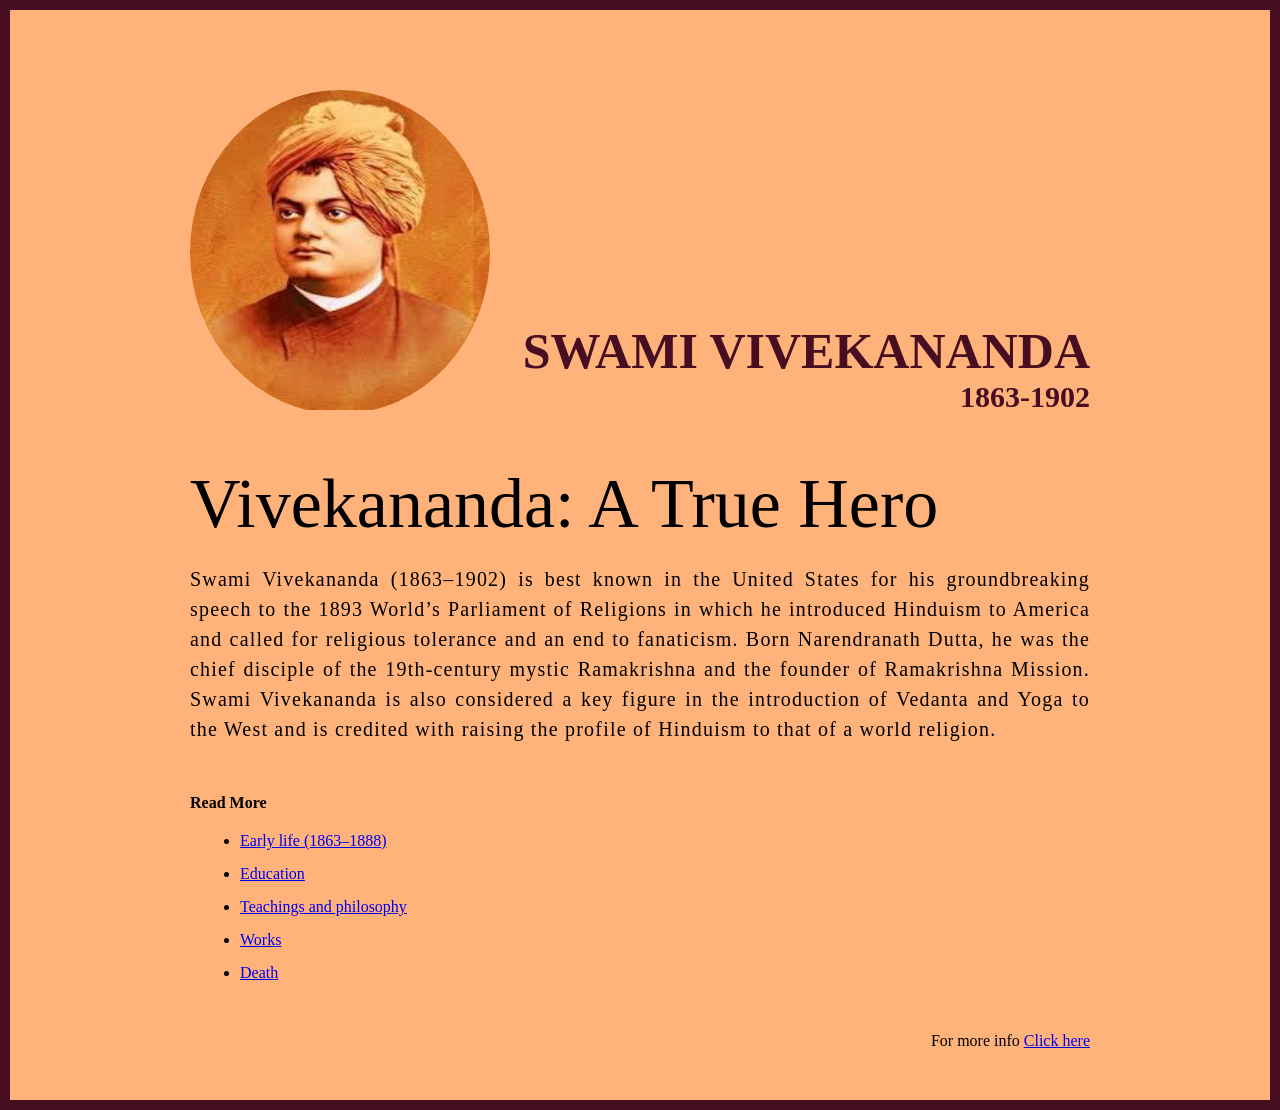
<file:  2.Tribute Page/index.html>
<!DOCTYPE html>
<html lang="en">

<head>
	<meta charset="UTF-8">
	<meta http-equiv="X-UA-Compatible" content="IE=edge">
	<meta name="viewport" content="width=device-width, initial-scale=1.0">
	<title>Tribute Page </title>
	<link rel="stylesheet" href="style.css">
</head>

<body>
	<div class="container">

		<div class="content">
			<section class="header">
				<div class="image">
					<img src="images/img.jpg" alt="Swami vivekananda image">
				</div>

				<div class="home">
					<h1 id="title">Swami Vivekananda</h1>
					<h5 id="years">1863-1902</h5>
				</div>
			</section>


			<section class="about">
				<h1 id="sub_title">Vivekananda: A True Hero</h1>

				<p>Swami Vivekananda (1863–1902) is best known in the United States for his groundbreaking speech to the
					1893 World’s Parliament of Religions in which he introduced Hinduism to America and called for
					religious
					tolerance and an end to fanaticism. Born Narendranath Dutta, he was the chief disciple of the
					19th-century mystic Ramakrishna and the founder of Ramakrishna Mission. Swami Vivekananda is also
					considered a key figure in the introduction of Vedanta and Yoga to the West and is credited with
					raising
					the profile of Hinduism to that of a world religion.</p>
			</section>

			<section class="end">

				<h4 id="last_title">Read More</h4>

				<ul>
					<li><a href="https://en.wikipedia.org/wiki/Swami_Vivekananda#Early_life_(1863%E2%80%931888)">Early
							life
							(1863–1888)</a></li>
					<li><a href="https://en.wikipedia.org/wiki/Swami_Vivekananda#Education">Education</a></li>
					<li><a href="https://en.wikipedia.org/wiki/Swami_Vivekananda#Teachings_and_philosophy">Teachings and
							philosophy</a></li>
					<li><a href="https://en.wikipedia.org/wiki/Swami_Vivekananda#Works">Works</a></li>
					<li><a href="https://en.wikipedia.org/wiki/Swami_Vivekananda#Death">Death</a></li>
				</ul>
			</section>

			<section class="footer">
				<p>For more info <a href="https://en.wikipedia.org/wiki/Swami_Vivekananda">Click here</a></p>
			</section>
		</div>
	</div>
</body>

</html>
</file>
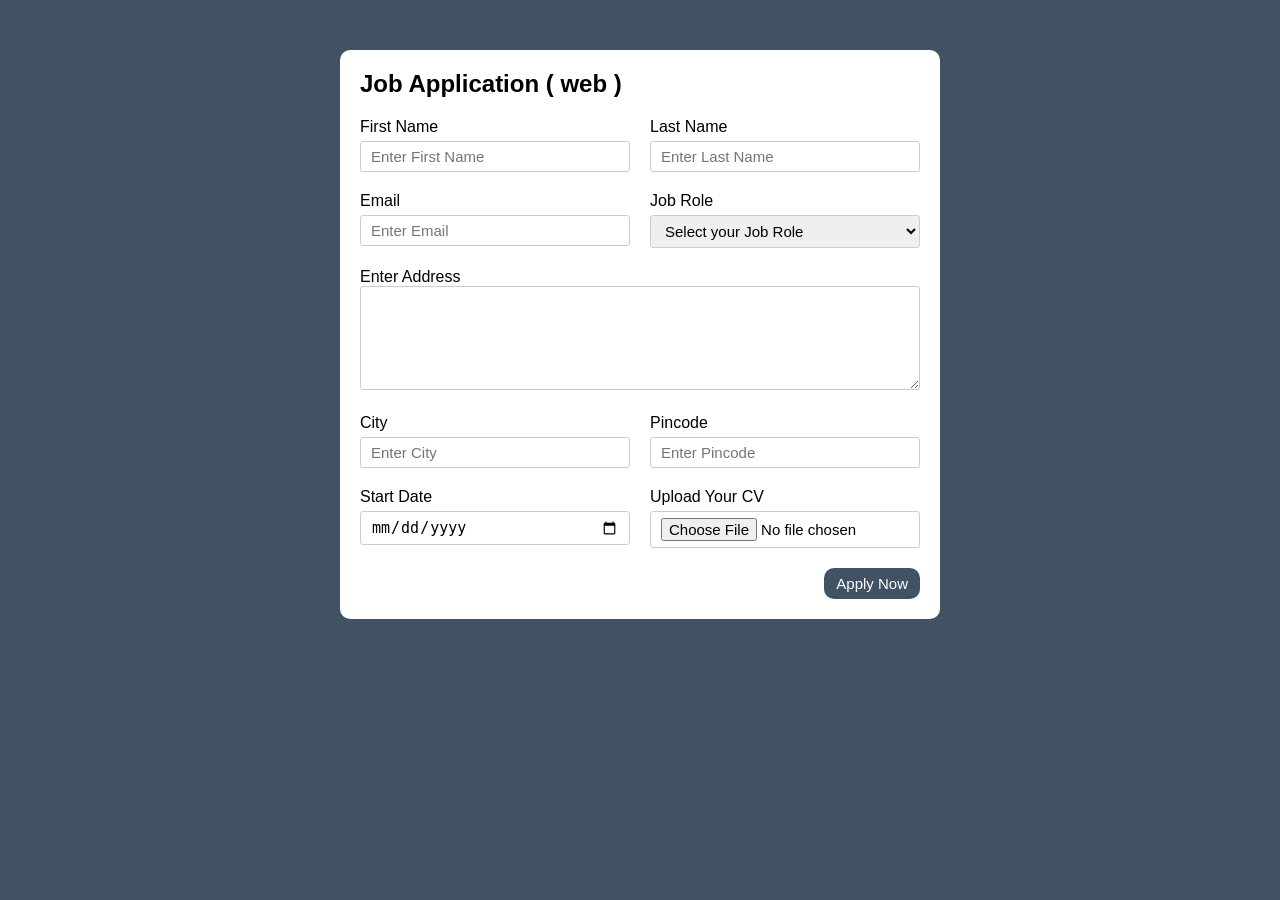
<file: 1.Job application form/index.html>
<!DOCTYPE html>
<html lang="en">

<head>
	<meta charset="UTF-8">
	<meta http-equiv="X-UA-Compatible" content="IE=edge">
	<meta name="viewport" content="width=device-width, initial-scale=1.0">
	<title>Job Application Webpage</title>
	<link rel="stylesheet" href="style.css">
</head>

<body>
	<div class="container">

		<section class="header">
			<h1>Job Application <span>( web )</span></h1>

			<form action="">
				<section class="content">

					<div class="first">
						<label for="one">First Name</label>
						<input type="text" placeholder="Enter First Name" id="one">
					</div>
					<div class="first">
						<label for="two">Last Name</label>

						<input type="text" placeholder="Enter Last Name" id="two">
					</div>
					<div class="first">
						<label for="three">Email</label>

						<input type="email" placeholder="Enter Email" id="three">
					</div>
					<div class="first">
						<label for="four">Job Role</label>
						<select name="Job role" id="four">
							<option value=" ">Select your Job Role</option>
							<option value="Backend Developer">Backend Developer</option>
							<option value="Frontend Developer">Frontend Developer</option>
							<option value="Full stack Developer">Full stack Developer</option>
						</select>
					</div>

					<div class="Address">
						<label for="five">Enter Address </label>
						<textarea id="five" name="address" cols="50" rows="5">
			 </textarea>
					</div>
					<div class="first">
						<label for="Six">City</label>

						<input type="text" placeholder="Enter City" id="Six">
					</div>
					<div class="first">
						<label for="seven">Pincode</label>

						<input type="number" placeholder="Enter Pincode" id="seven">
					</div>
					<div class="first">
						<label for="eight">Start Date</label>

						<input type="date" placeholder="Enter Date" id="eight">
					</div>
					<div class="first">
						<label for="upload"> Upload Your CV </label>
						<input type="file" id="upload" name="upload" />
					</div>
				</section>
				<div class="btn-container">
					<button type="submit">Apply Now</button>
				</div>
		</section>

	</div>

	</form>
</body>

</html>
</file>
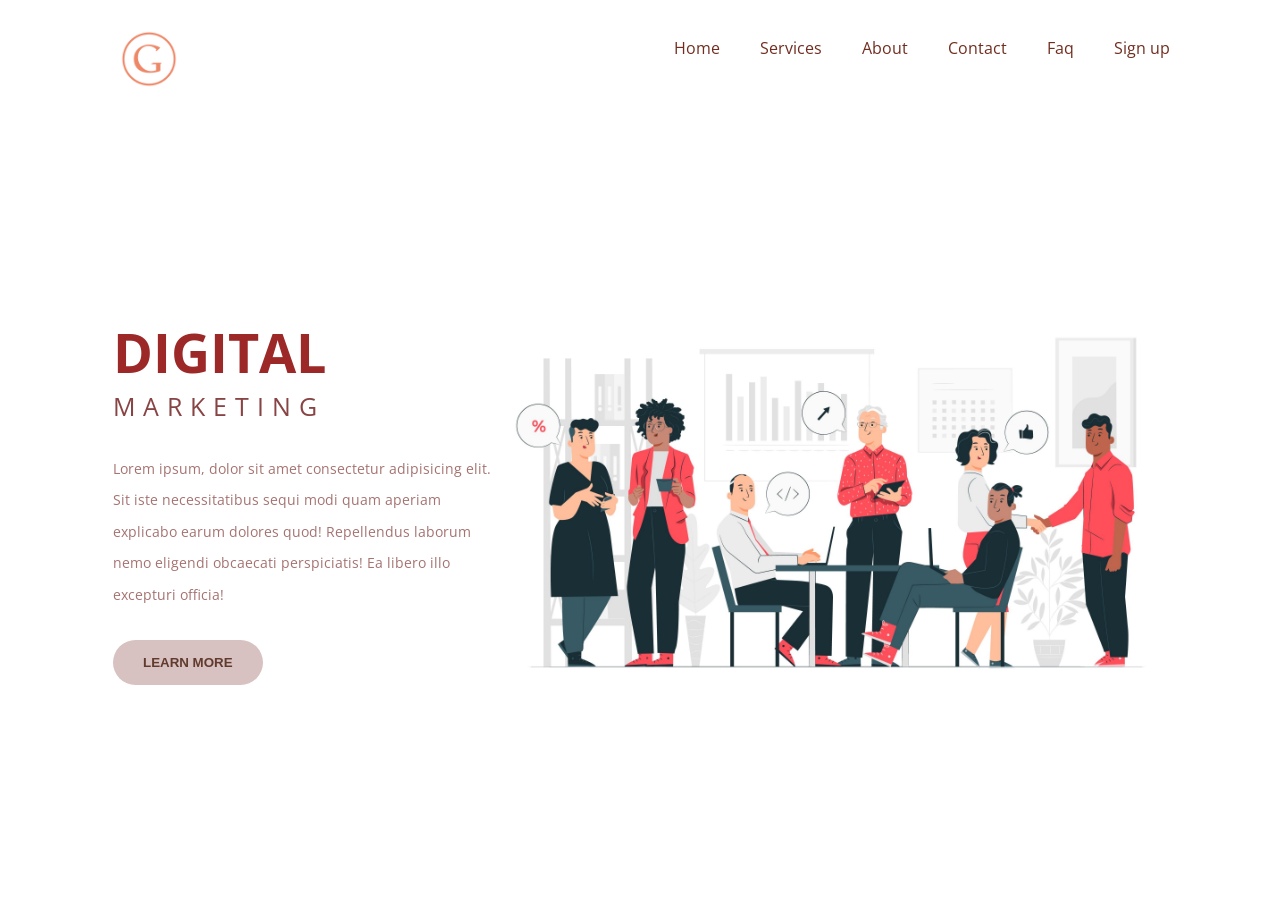
<file: 4.landing page/index.html>
<!DOCTYPE html>
<html lang="en">
<head>
	<meta charset="UTF-8">
	<meta http-equiv="X-UA-Compatible" content="IE=edge">
	<meta name="viewport" content="width=device-width, initial-scale=1.0">
	<title>Flex-box tutorial</title>
	<link href="https://fonts.googleapis.com/css2?family=Fuzzy+Bubbles&family=Open+Sans:wght@400;700&family=Stylish&display=swap" rel="stylesheet">
	<link rel="stylesheet" href="style.css">
</head>
<body>
	<header>
		<div class="logo">
		<img src="./images/logo.png" alt="logo">
		</div>
		<nav>
			<ul>
				<li><a href="#">Home</a></li>
				<li><a href="#">Services</a></li>
				<li><a href="#"> About</a></li>
				<li><a href="#">Contact</a></li>
				<li><a href="#">Faq</a></li>
				<li><a href="#" id="signup- btn">Sign up</a></li>
			</ul>
		</nav> 
	</header>
	<main>
		<div class="content-left">
			<h1>Digital</h1>
			<h2>Marketing</h2>
			<p>Lorem ipsum, dolor sit amet consectetur adipisicing elit. Sit iste necessitatibus sequi modi quam aperiam explicabo earum dolores quod! Repellendus laborum nemo eligendi obcaecati perspiciatis! Ea libero illo excepturi officia!</p>
			<button class="cta">Learn More</button>
		</div>
		<div class="content-right">
			<img src="./images/img1.png" alt="comapany-image" class="bg-image ">
		</div>
	</main>

</body>
</html>
</file>
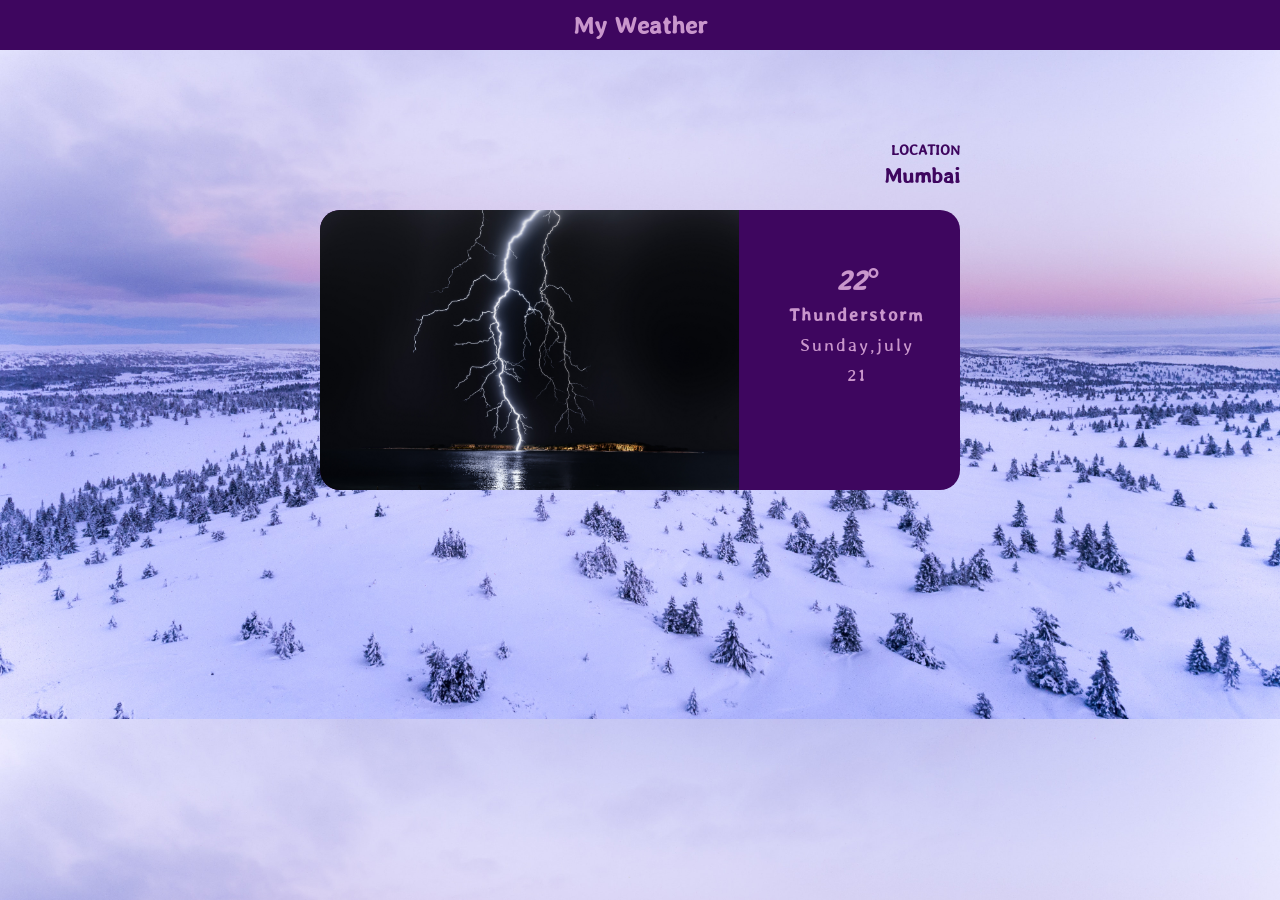
<file: 6.Weather api template/index.html>
<!DOCTYPE html>
<html lang="en">

<head>
	<meta charset="UTF-8">
	<meta http-equiv="X-UA-Compatible" content="IE=edge">
	<meta name="viewport" content="width=device-width, initial-scale=1.0">
	<title>Weather api template</title>
	<link
		href="https://fonts.googleapis.com/css2?family=Fuzzy+Bubbles&family=Nunito:ital,wght@0,400;1,200&family=Open+Sans:wght@400;700&family=Stylish&display=swap"
		rel="stylesheet">
	<link rel="stylesheet" href="style.css">
</head>

<body>
	 <header>
		 <h1>My Weather</h1>
	 </header>

	 <div class="box">

 		<div class="location">
			<h4>LOCATION</h4>
			<h2>Mumbai</h2>
		</div>

		<div class="main">

			<div class="card">
				<img src="images/bg.jpg" alt="cloud-image" class="logo">
			</div>
			<div class="container">
				<h1>22° </h1>
				<p><b>Thunderstorm</b></p>
				<p class="day">Sunday,july 21</p>
			</div>
			
		</div>

    </div>
</body>
</html>
</file>
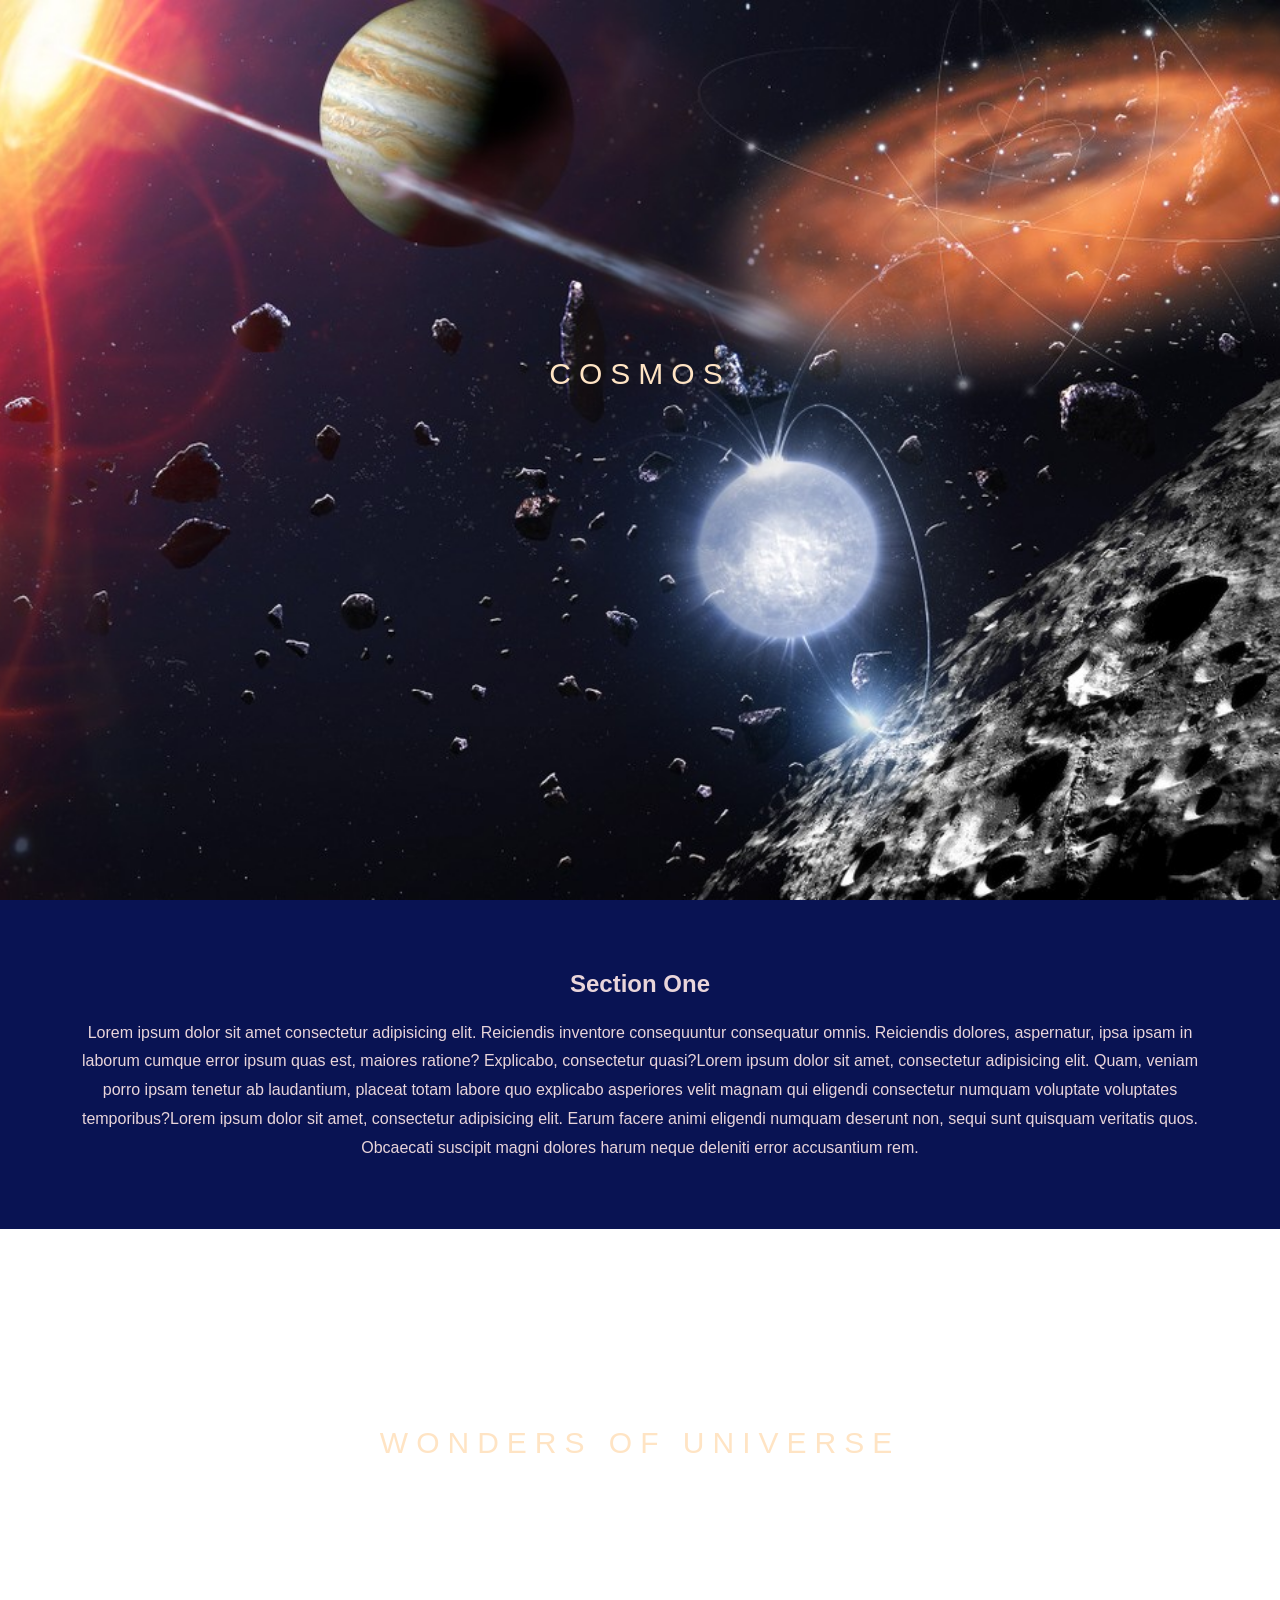
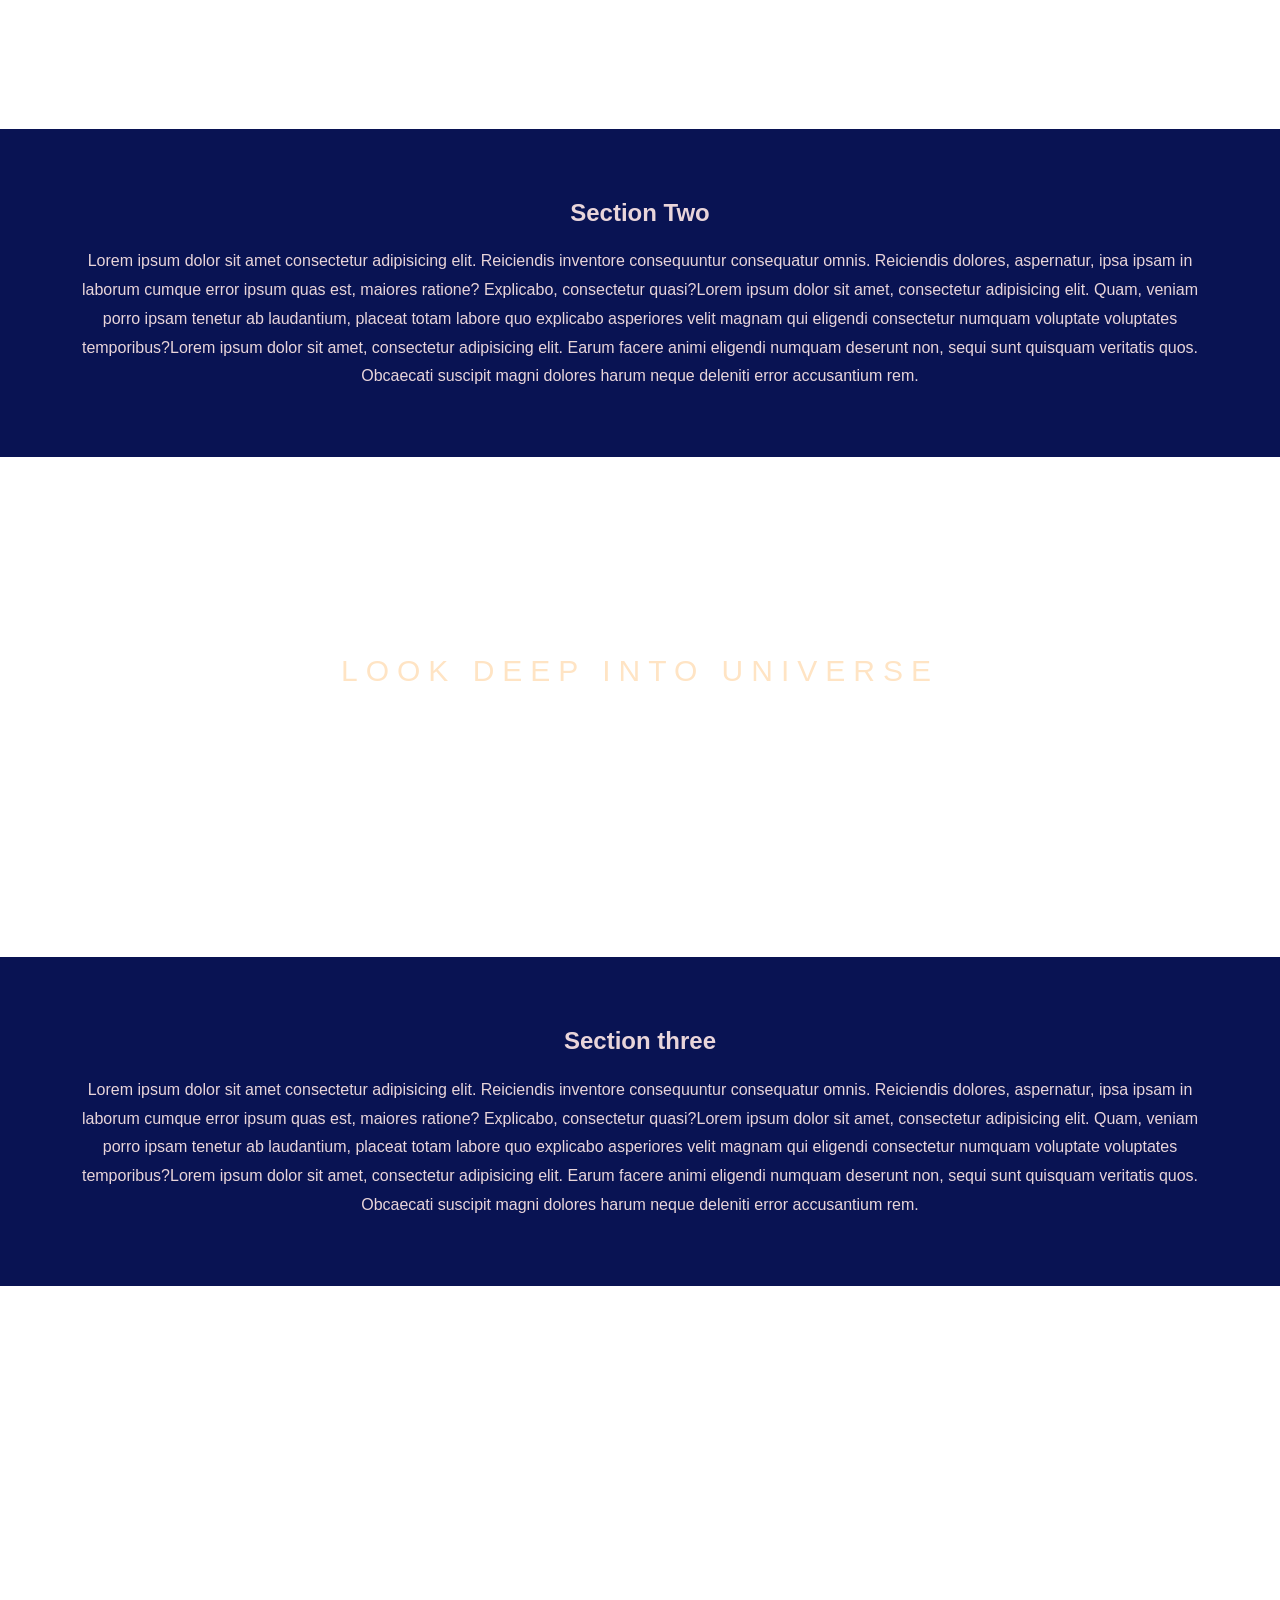
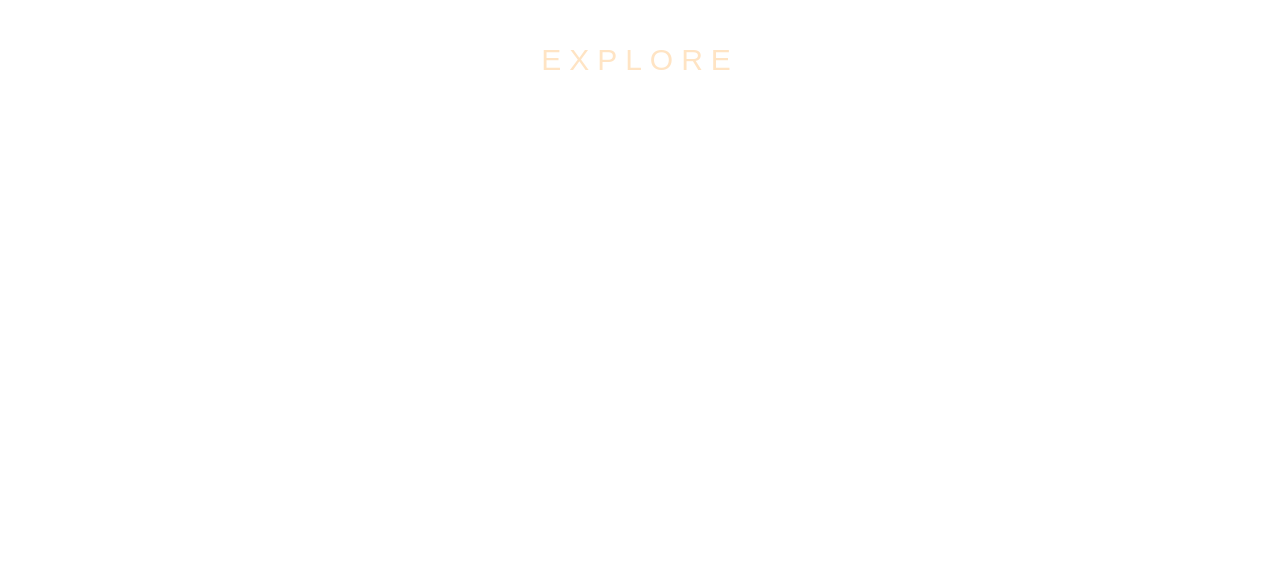
<file: 8.Parallex/index.html>
<!DOCTYPE html>
<html lang="en">
<head>
	<meta charset="UTF-8">
	<meta http-equiv="X-UA-Compatible" content="IE=edge">
	<meta name="viewport" content="width=device-width, initial-scale=1.0">
	<title>Parallex Website</title>
	<link rel="stylesheet" href="style.css">
</head>
<body>
	<section class="img1">
		<div class="text">
			<span class="textbg">
				cosmos
			</span>
		</div>
	</section>
	<section class="one light">
		 <h2>Section One</h2>
		 <p>Lorem ipsum dolor sit amet consectetur adipisicing elit. Reiciendis inventore consequuntur consequatur omnis. Reiciendis dolores, aspernatur, ipsa ipsam in laborum cumque error ipsum quas est, maiores ratione? Explicabo, consectetur quasi?Lorem ipsum dolor sit amet, consectetur adipisicing elit. Quam, veniam porro ipsam tenetur ab laudantium, placeat totam labore quo explicabo asperiores velit magnam qui eligendi consectetur numquam voluptate voluptates temporibus?Lorem ipsum dolor sit amet, consectetur adipisicing elit. Earum facere animi eligendi numquam deserunt non, sequi sunt quisquam veritatis quos. Obcaecati suscipit magni dolores harum neque deleniti error accusantium rem.</p>
	</section>

	<section class="img2">
		<div class="text">
			<span class="textbg">
				Wonders of Universe 
			</span>
		</div>
	</section>
	<section class="one dark">
		 <h2>Section Two</h2>
		 <p>Lorem ipsum dolor sit amet consectetur adipisicing elit. Reiciendis inventore consequuntur consequatur omnis. Reiciendis dolores, aspernatur, ipsa ipsam in laborum cumque error ipsum quas est, maiores ratione? Explicabo, consectetur quasi?Lorem ipsum dolor sit amet, consectetur adipisicing elit. Quam, veniam porro ipsam tenetur ab laudantium, placeat totam labore quo explicabo asperiores velit magnam qui eligendi consectetur numquam voluptate voluptates temporibus?Lorem ipsum dolor sit amet, consectetur adipisicing elit. Earum facere animi eligendi numquam deserunt non, sequi sunt quisquam veritatis quos. Obcaecati suscipit magni dolores harum neque deleniti error accusantium rem.</p>
	</section>

	<section class="img3">
		<div class="text">
			<span class="textbg">
				Look Deep into Universe
			</span>
		</div>
	</section>
	<section class="one dark">
		 <h2>Section three</h2>
		 <p>Lorem ipsum dolor sit amet consectetur adipisicing elit. Reiciendis inventore consequuntur consequatur omnis. Reiciendis dolores, aspernatur, ipsa ipsam in laborum cumque error ipsum quas est, maiores ratione? Explicabo, consectetur quasi?Lorem ipsum dolor sit amet, consectetur adipisicing elit. Quam, veniam porro ipsam tenetur ab laudantium, placeat totam labore quo explicabo asperiores velit magnam qui eligendi consectetur numquam voluptate voluptates temporibus?Lorem ipsum dolor sit amet, consectetur adipisicing elit. Earum facere animi eligendi numquam deserunt non, sequi sunt quisquam veritatis quos. Obcaecati suscipit magni dolores harum neque deleniti error accusantium rem.</p>
	</section>

	<section class="img4">
		<div class="text">
			<span class="textbg">
				Explore
			</span>
		</div>
	</section>
</body>
</html>
</file>
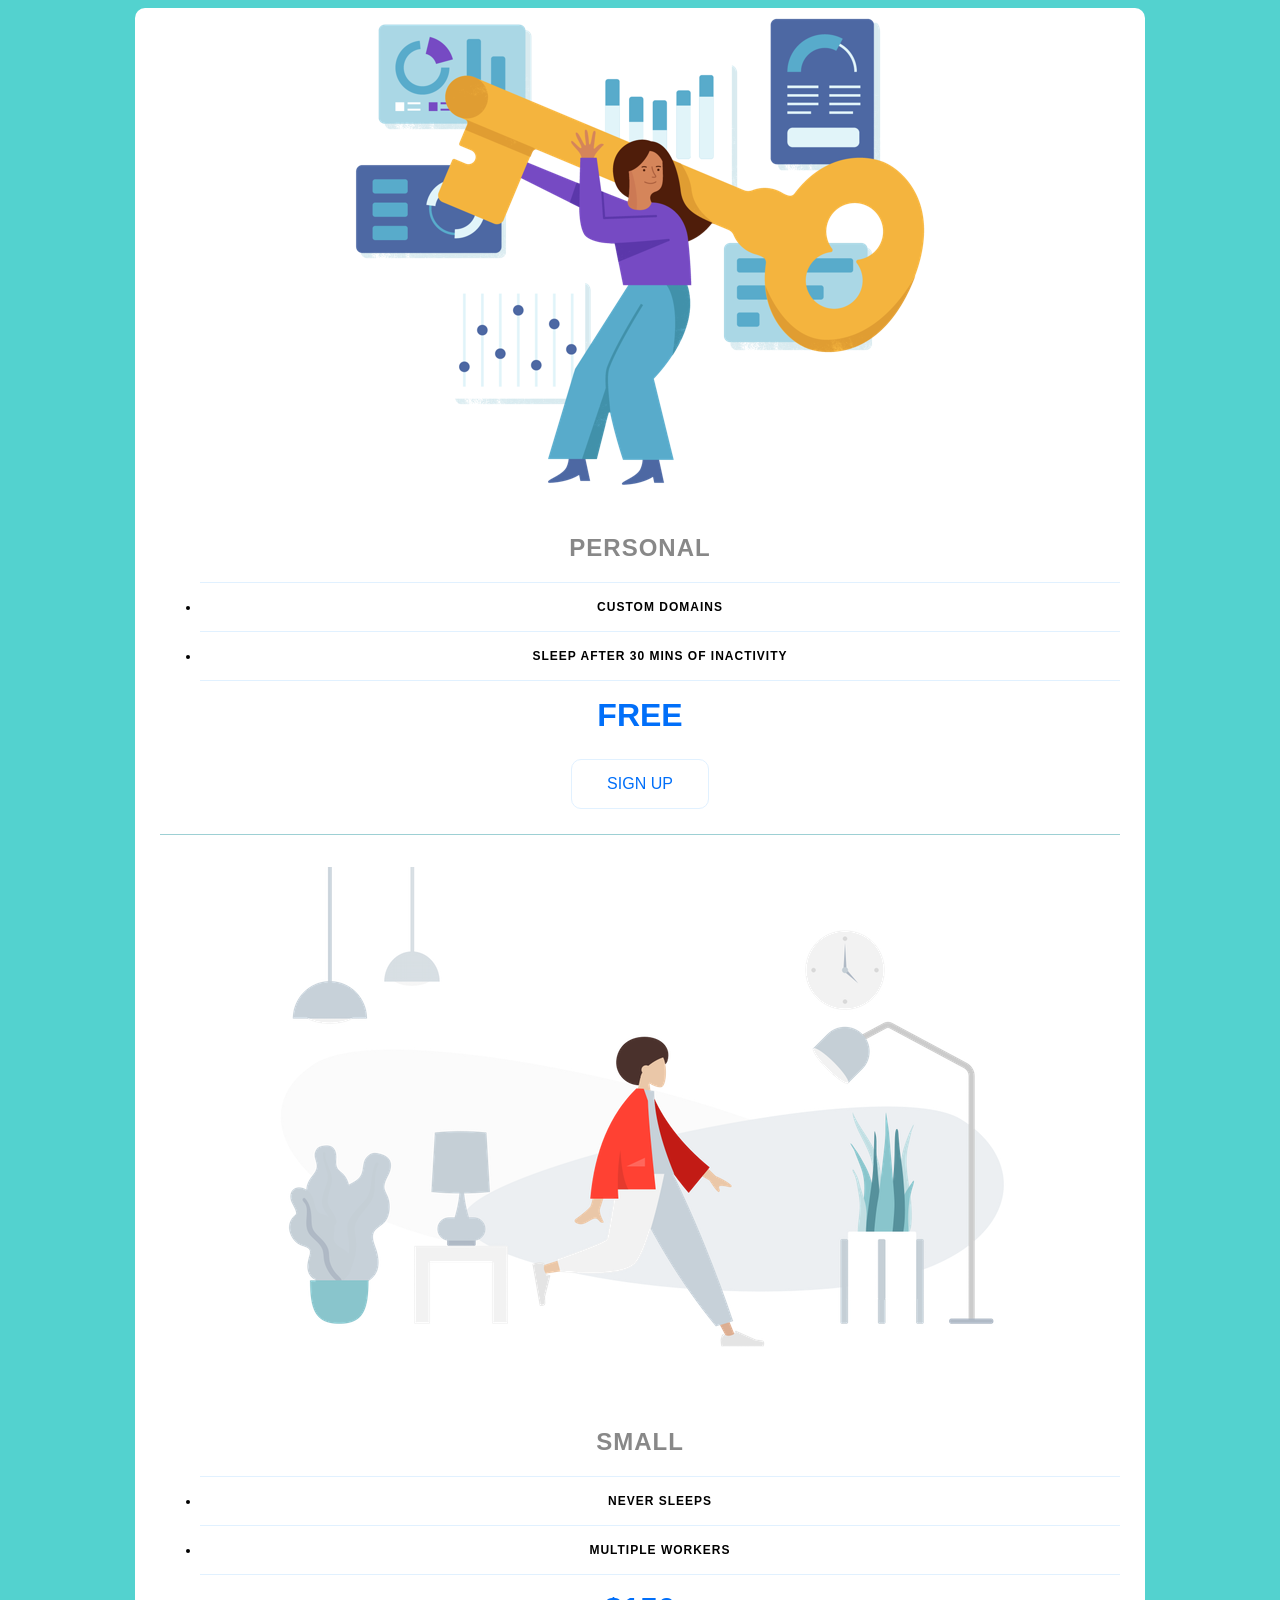
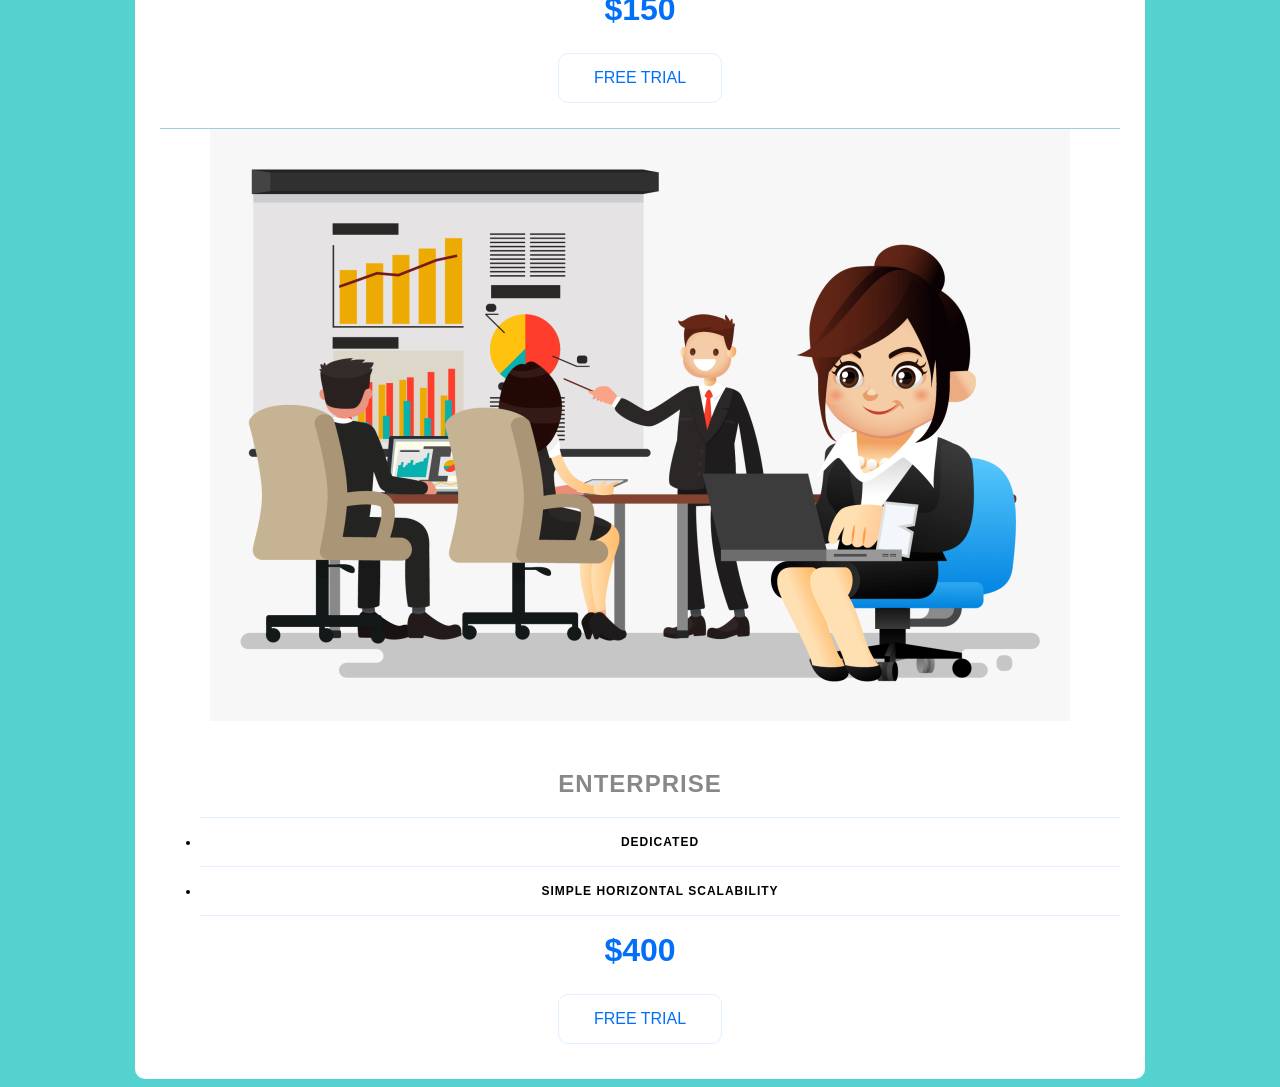
<file: 9.pricing panel/index.html>
<!DOCTYPE html>
<html lang="en">
<head>
	<meta charset="UTF-8">
	<meta http-equiv="X-UA-Compatible" content="IE=edge">
	<meta name="viewport" content="width=device-width, initial-scale=1.0">
	<title>Pricing panel</title>
	<link rel="stylesheet" href="style.css">
</head>
<body>
	<div class="panel pricing-table">
		<div class="pricing-plan">
			<img src="images/1.png" alt="img" class="pricing-image">
			<h2 class="pricing-header">Personal</h2>
			<ul class="pricing-features">
				<li class="pricing-features-items">Custom domains</li>
				<li class="pricing-features-items">Sleep after 30 mins of inactivity</li>
			</ul>
			<span class="pricing-price">Free</span>
			<a href="#/" class="pricing-button ">Sign up</a>
		</div>
		<div class="pricing-plan">
			<img src="images/2.png" alt="img2" class="pricing-image">
			<h2 class="pricing-header">Small</h2>
			<ul class="pricing-features">
				<li class="pricing-features-items">Never Sleeps</li>
				<li class="pricing-features-items">Multiple workers</li>
			</ul>
			<span class="pricing-price">$150</span>
			<a href="#/" class="pricing-button">free trial</a>
		</div>
		<div class="pricing-plan">
			<img src="images/3.png" alt="img3" class="pricing-image">
			<h2 class="pricing-header">Enterprise</h2>
			<ul class="pricing-features">
				<li class="pricing-features-items">Dedicated</li>
				<li class="pricing-features-items">Simple horizontal scalability</li>
			</ul>
			<span class="pricing-price">$400</span>
			<a href="#/" class="pricing-button ">free trial</a>
		</div>
	</div>

</body>
</html>
</file>
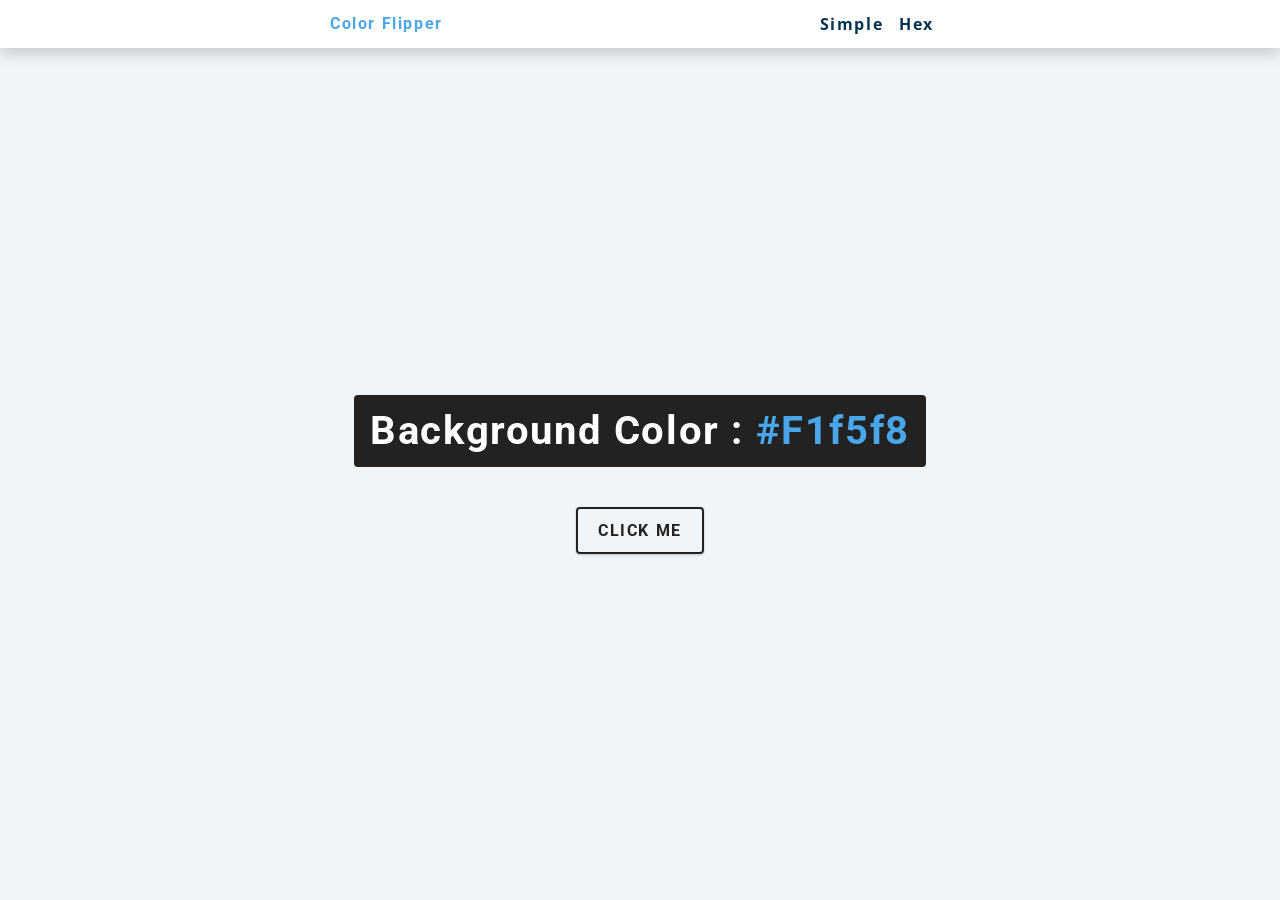
<file: color flipper/index.html>
<!DOCTYPE html>
<html lang="en">
  <head>
    <meta charset="UTF-8" />
    <meta name="viewport" content="width=device-width, initial-scale=1.0" />
    <title>Color Flipper || Simple</title>

    <!-- styles -->
    <link rel="stylesheet" href="styles.css" />
  </head>
  <body>
    <nav>
      <div class="nav-center">
        <h4>color flipper</h4>
        <ul class="nav-links">
          <li><a href="index.html">simple</a></li>
          <li><a href="hex.html">hex</a></li>
        </ul>
      </div>
    </nav>
    <main>
      <div class="container">
        <h2>background color : <span class="color">#f1f5f8</span></h2>
        <button class="btn btn-hero" id="btn">click me</button>
      </div>
    </main>
    <!-- javascript -->
    <script src="app.js"></script>
  </body>
</html>
</file>
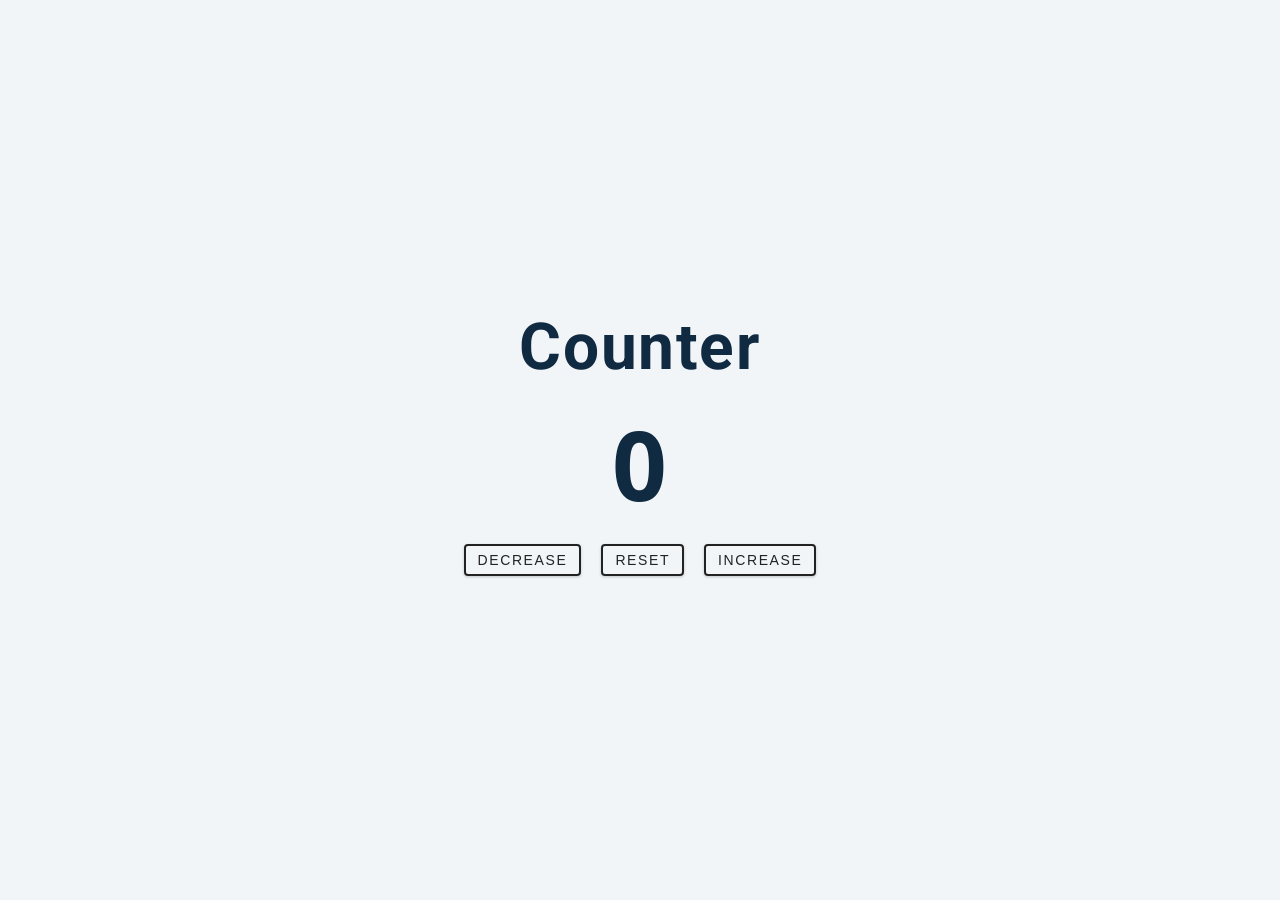
<file: counter/index.html>
<!DOCTYPE html>
<html lang="en">
  <head>
    <meta charset="UTF-8" />
    <meta name="viewport" content="width=device-width, initial-scale=1.0" />
    <title>Counter</title>

    <!-- styles -->
    <link rel="stylesheet" href="styles.css" />
  </head>
  <body>
    <main>
      <div class="container">
        <h1>counter</h1>
        <span id="value">0</span>
        <div class="button-container">
          <button class="btn decrease">decrease</button>
          <button class="btn reset">reset</button>
          <button class="btn increase">increase</button>
        </div>
      </div>
    </main>
    <!-- javascript -->
    <script src="app.js"></script>
  </body>
</html>
</file>
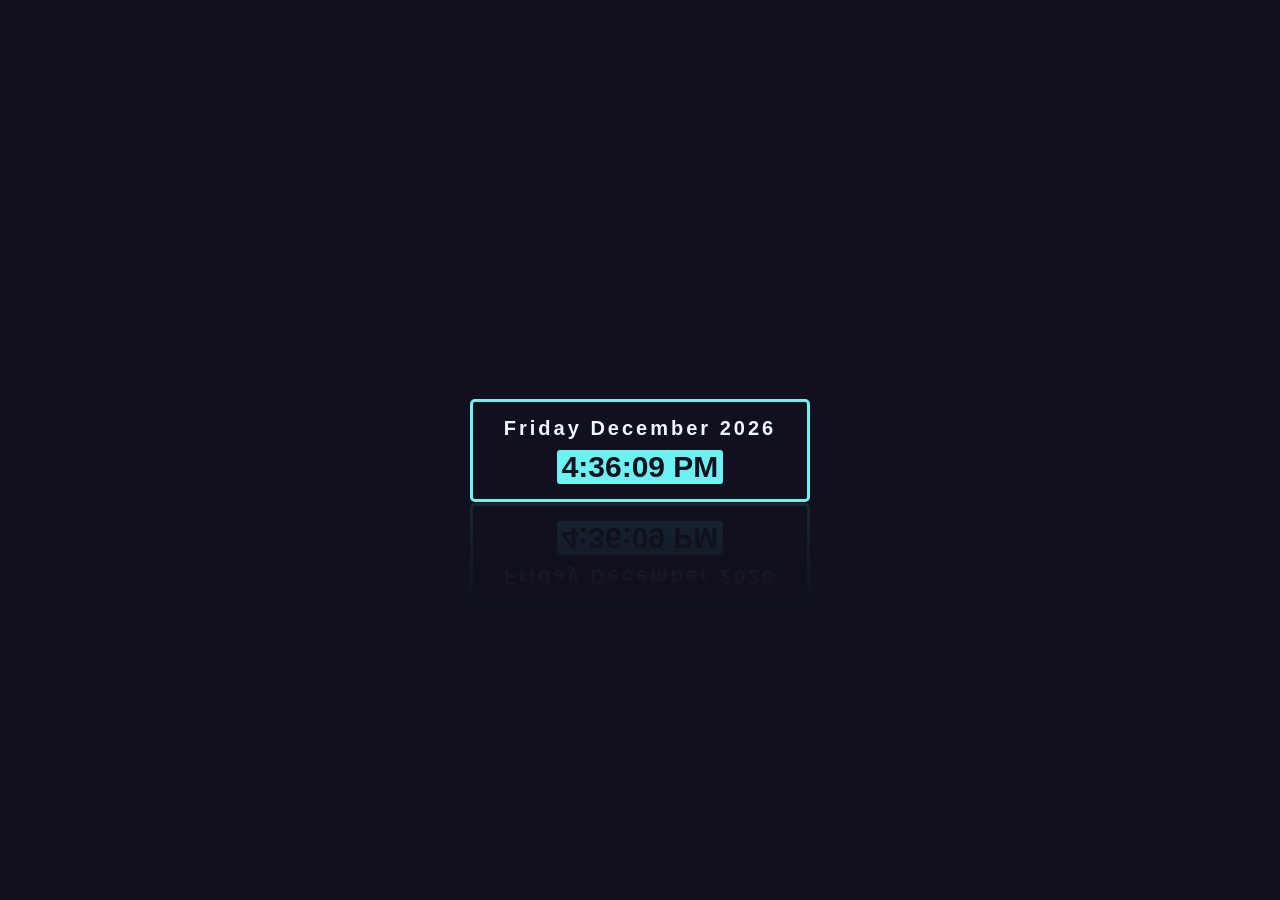
<file: Digital-Clock/index.html>
<!DOCTYPE html>
<html lang="en">
  <head>
    <meta charset="UTF-8" />
    <meta http-equiv="X-UA-Compatible" content="IE=edge" />
    <meta name="viewport" content="width=device-width, initial-scale=1.0" />
    <title>Digital Clock</title>
    <link rel="stylesheet" href="style.css" />
  </head>
  <body>
    <div class="dateTime">
      <div class="date">
        <span id="dayname">Day</span>
        <span id="month">Month</span>
        <span id="year">Year</span>
      </div>
      <div class="time">
        <span id="time0">00</span>
      </div>
    </div>

    <!-- javascript -->

<script src="script.js"></script>
  </body>
</html>
</file>
<file:  2.Tribute Page/style.css>
*{
	margin: 0;
	padding: 0;
	box-sizing: border-box;
}
.container{
	background-color:#FFB37B;
	min-height: 100vh;
	border: 10px solid #470D21;
}
 .content{
	max-width: 900px;
	margin: 0 auto;
}

.header {
	margin-top: 80px;
	display: flex;
	justify-content: space-between;
	align-items: flex-end;
}

#title{
	font-size: 50px;
	font-weight: bold;
	color: #470D21;
	text-transform: uppercase;
 }
#years {
	text-align: end;
	color: #470D21;
	font-size: 30px;
}
.image{
	border-radius: 50%;
	overflow: hidden;
}
.image img{
	width: 300px;
	height: 320px;
}
.about{
	margin-top: 50px;
}
#sub_title{
	font-size: 70px;
	font-weight: 400;
	margin-bottom: 20px;
}
.about p{
	font-size: 20px;
	line-height: 30px;
	letter-spacing: 1.2px;
	text-align: justify;
}
.end{
  margin-top: 50px;
}
#last_title{
  margin-bottom: 20px;
}
.end ul{
	margin-left: 50px;
}
.end li{
	margin-bottom: 15px;
}
.footer{
	margin: 50px 0;
}
.footer p{
	text-align: end;
}
</file>
<file: 1.Job application form/style.css>
*{
	margin: 0;
	padding: 0;
	box-sizing: border-box;
}
body{
	font-family: open sans,sans-serif;
	background-color:#405263;
}
.container{
	max-width: 900px;
	/* up-down || left-right */
	margin: 0 auto;
}
.header{
	max-width: 600px;
	padding: 20px;
	background-color: white;
    margin: 0 auto;
	margin-top: 50px;
	/* x || y || z */
	box-shadow: 4px 3px 5px #0000;
	border-radius: 10px;
}
.content{
	margin-top: 20px;
	display: grid;
	grid-template-columns: repeat(auto-fit,minmax(200px,1fr));
	gap: 20px;
}
.first{
	display: flex;
	flex-direction: column;
}
label{
	font-size: 15 px;
	margin-bottom: 5px;
}
input , select , textarea{
	padding:6px 10px;
	border: 1px solid #ccc;
	border-radius: 3px;
	font-size: 15px;
}
input:focus{
	outline-color: #748DA6;
}
.btn-container{
	display: flex;
	justify-content: flex-end;
margin-top: 20px;
}
button{
	padding: 5px 10px;
	font-size: 15px;
	background-color: #405263;
	border: transparent solid 2px;
	color: white;
	border-radius: 10px;
	transition: 0.3s ease-in;
}
button:hover{
	 background-color: #ccc;
	 border: 2px solid black;
	 color: black;
	 transition: 0.3s ease-out;
	 cursor: pointer;
}
.Address{
	 grid-column: 1/span 2;
}
.Address textarea{
	width: 100%;
}
@media(max-width: 460px){
	.Address{
		grid-column: 1/span 1;
   }	
};
</file>
<file: 4.landing page/style.css>
* {
	margin: 0;
	padding: 0;
	box-sizing: border-box;
}

body {
	font-family: 'Open Sans', sans-serif;
}
header{
	height: 100px;
	display: flex;
	justify-content: space-around;
	align-items: center;
}
.logo{
	width: 30%;
	height: 200px;
  }
  
  .logo img {
	margin-top: 80px;
	margin-left: 30px;
	max-width: 15%;
	height: auto;
	display: block;
  }
  

ul{
	display: flex;
	justify-content: space-evenly;
	list-style-type: none;
}
ul li a{
	padding: 0 20px;
	text-decoration: none;
	color:rgb(113, 46, 32) ;
	display: inline-block;
}
li a::after{
	content: '';
	display: block;
	height: 4px;
	width: 0;
	background-color: rgb(163, 70, 53);
	transition: all 0.5s;
}
li a:hover::after{
	width: 100%;
}
main{
	display: flex;
	 height: calc(100vh - 100px);
	 /* vertical  */
	 align-items: center;  
	 /* horizontal */
	 justify-content: center;
}
.bg-image{
	max-width: 670px;
	height: auto;
}
.content-left{
	width: 30%;
}
main h1{
	font-size: 54px;
	color: rgb(156, 40, 40);
	text-transform: uppercase ;
}
main h2{
	font-size: 25px;
	color: rgb(136, 68, 68);
	font-weight: 400;
	text-transform: uppercase;
	letter-spacing: 8px;
}
main p{
	font-size: 14px;
	font-weight: 400;
	color: rgb(165, 115, 113);
	line-height: 31.5px;
	margin: 30px 0;
}
.cta{
	padding: 15px 30px;
	background: rgb(216, 193, 193);
	color: rgb(96, 59, 46);
	outline: none;
	border: none;
	font-weight: 700;
	text-transform: uppercase;
	border-radius: 50px;
}
</file>
<file: 6.Weather api template/style.css>
* {
	margin: 0;
	padding: 0;
	box-sizing: border-box;
}

body {
	font-family: 'Stylish', sans-serif;
	background: url(images/bgm.jpg);
	background-size: cover;
	display: flex;
	flex-direction: column;
	justify-content: center;
	align-items: center;
	text-align: center;

}

header {
	height: 50px;
	background-color: #3E065F;
	display: flex;
	justify-content: center;
	align-items: center;
	font-size: 14px;
	color: #C996CC;
	width: 100%;
}

.box {
	height: 80%;
	width: 50%;

}

.location {
	color: #3E065F;
	margin-top: 90px;
	text-align: right;
}

.main {
	background-color: #3E065F;
	border-radius: 20px;
	height: 280px;
	color: #C996CC;
	margin-top: 20px ;
	display: flex;
	flex-direction: row;
}

.card .logo {
	height: 100%;
	border-top-left-radius: 20px;
	border-bottom-left-radius: 20px;
}
.container{
	margin: 50px;
}

.container h1 {
	font-style: italic;
}

.container p {
	font-size: 20px;
	letter-spacing: 2px;
	line-height: 30px;
}
</file>
<file: 8.Parallex/style.css>
html , body{
	height: 100%;
	margin: 0;
	font-size: 16px;
	font-family: 'Lato' ,sans-serif;
	font-weight: 400;
	line-height: 1.8em;
	color: #666;
}
.img1{
	background-image: url(images/img1.jpg);
	min-height: 100%;
}
.img2{
	background-image: url(images/img2.jpg);
	min-height: 500px;
}
.img3{
	background-image: url(images/img3.jpg);
	min-height: 500px ;
}
.img4{
	background-image: url(images/img4.jpg);
	min-height: 100%;
}
.img1 , .img2 , .img3 ,.img4{
	position: relative;
	background-position: center;
	background-size: cover;
	background-repeat: no-repeat;
	background-attachment: fixed;
}
.text{
	position: absolute;
	top: 40%;
	text-align: center;
	width: 100%;
	color: bisque;
	font-size: 30px;
	letter-spacing: 8px;
	text-transform: uppercase;
}
 .one{
	padding: 50px 80px;
	text-align: center;
 }
 .light{
	background-color: #091353;
	color: #E9D5DA;
 }
 .dark{
	background-color: #091353;
	color: #E9D5DA;
 }
</file>
<file: 9.pricing panel/style.css>
html {
	font-family: 'open-sans', sans-serif;
	box-sizing: border-box;
}

body {
	background-color: rgb(83, 210, 207);
	display: flex;
	justify-content: center;
	align-items: center;
	min-height: 100vh;
}

.panel {
	background-color: white;
	border-radius: 10px;
	padding: 10px 25px;
	width: 100%;
	max-width: 960px;
	display: flex;
	flex-direction: column;
	text-align: center;
	text-transform: uppercase;
}

.pricing-plan {
	border-bottom: 1px solid rgb(157, 208, 212);
}

.pricing-plan:last-child {
	border-bottom: none;
}

.pricing-image {
	margin-bottom: 25px;
	max-width: 100%;
}

.pricing-header {
	color: #888;
	font-weight: 600;
	letter-spacing: 1px;
}

pricing-features {
	margin: 50px 0 25px;
	color: #016ff9;
}

.pricing-features-items {
	font-weight: 600;
	letter-spacing: 1px;
	font-size: 12px;
	line-height: 1.5;
	padding: 15px 0;
	border-top: 1px solid #e1f1ff;

}

.pricing-features-items:last-child {
	border-bottom: 1px solid #e1f1ff;
}

.pricing-price {
	color: #016ff9;
	display: block;
	font-size: 32px;
	font-weight: 700;
}

.pricing-button {
	border: 1px solid #e1f1ff;
	border-radius: 10px;
	color: #016ff9;
	display: inline-block;
	padding: 15px 35px;
	text-decoration: none;
	margin: 25px 0;
	transition: background-color 200ms ease-in-out;
}

.pricing-button:hover,
.pricing-button:focus {
	background-color: #e1f1ff;
}
</file>
<file: color flipper/styles.css>
/*
=============== 
Fonts
===============
*/
@import url("https://fonts.googleapis.com/css?family=Open+Sans|Roboto:400,700&display=swap");

/*
=============== 
Variables
===============
*/

:root {
  /* dark shades of primary color*/
  --clr-primary-1: hsl(205, 86%, 17%);
  --clr-primary-2: hsl(205, 77%, 27%);
  --clr-primary-3: hsl(205, 72%, 37%);
  --clr-primary-4: hsl(205, 63%, 48%);
  /* primary/main color */
  --clr-primary-5: hsl(205, 78%, 60%);
  /* lighter shades of primary color */
  --clr-primary-6: hsl(205, 89%, 70%);
  --clr-primary-7: hsl(205, 90%, 76%);
  --clr-primary-8: hsl(205, 86%, 81%);
  --clr-primary-9: hsl(205, 90%, 88%);
  --clr-primary-10: hsl(205, 100%, 96%);
  /* darkest grey - used for headings */
  --clr-grey-1: hsl(209, 61%, 16%);
  --clr-grey-2: hsl(211, 39%, 23%);
  --clr-grey-3: hsl(209, 34%, 30%);
  --clr-grey-4: hsl(209, 28%, 39%);
  /* grey used for paragraphs */
  --clr-grey-5: hsl(210, 22%, 49%);
  --clr-grey-6: hsl(209, 23%, 60%);
  --clr-grey-7: hsl(211, 27%, 70%);
  --clr-grey-8: hsl(210, 31%, 80%);
  --clr-grey-9: hsl(212, 33%, 89%);
  --clr-grey-10: hsl(210, 36%, 96%);
  --clr-white: #fff;
  --clr-red-dark: hsl(360, 67%, 44%);
  --clr-red-light: hsl(360, 71%, 66%);
  --clr-green-dark: hsl(125, 67%, 44%);
  --clr-green-light: hsl(125, 71%, 66%);
  --clr-black: #222;
  --ff-primary: "Roboto", sans-serif;
  --ff-secondary: "Open Sans", sans-serif;
  --transition: all 0.3s linear;
  --spacing: 0.1rem;
  --radius: 0.25rem;
  --light-shadow: 0 5px 15px rgba(0, 0, 0, 0.1);
  --dark-shadow: 0 5px 15px rgba(0, 0, 0, 0.2);
  --max-width: 1170px;
  --fixed-width: 620px;
}
/*
=============== 
Global Styles
===============
*/

*,
::after,
::before {
  margin: 0;
  padding: 0;
  box-sizing: border-box;
}
body {
  font-family: var(--ff-secondary);
  background: var(--clr-grey-10);
  color: var(--clr-grey-1);
  line-height: 1.5;
  font-size: 0.875rem;
}
ul {
  list-style-type: none;
}
a {
  text-decoration: none;
}
h1,
h2,
h3,
h4 {
  letter-spacing: var(--spacing);
  text-transform: capitalize;
  line-height: 1.25;
  margin-bottom: 0.75rem;
  font-family: var(--ff-primary);
}
h1 {
  font-size: 3rem;
}
h2 {
  font-size: 2rem;
}
h3 {
  font-size: 1.25rem;
}
h4 {
  font-size: 0.875rem;
}
p {
  margin-bottom: 1.25rem;
  color: var(--clr-grey-5);
}
@media screen and (min-width: 800px) {
  h1 {
    font-size: 4rem;
  }
  h2 {
    font-size: 2.5rem;
  }
  h3 {
    font-size: 1.75rem;
  }
  h4 {
    font-size: 1rem;
  }
  body {
    font-size: 1rem;
  }
  h1,
  h2,
  h3,
  h4 {
    line-height: 1;
  }
}
/*  global classes */

/* section */
.section {
  padding: 5rem 0;
}

.section-center {
  width: 90vw;
  margin: 0 auto;
  max-width: 1170px;
}
@media screen and (min-width: 992px) {
  .section-center {
    width: 95vw;
  }
}
main {
  min-height: 100vh;
  display: grid;
  place-items: center;
}

/*
=============== 
Nav
===============
*/
nav {
  background: var(--clr-white);
  height: 3rem;
  display: grid;
  align-items: center;
  box-shadow: var(--dark-shadow);
}
.nav-center {
  width: 90vw;
  max-width: var(--fixed-width);
  margin: 0 auto;
  display: flex;
  align-items: center;
  justify-content: space-between;
}
.nav-center h4 {
  margin-bottom: 0;
  color: var(--clr-primary-5);
}
.nav-links {
  display: flex;
}
nav a {
  text-transform: capitalize;
  font-weight: 700;
  font-size: 1rem;
  color: var(--clr-primary-1);
  letter-spacing: var(--spacing);
  margin-right: 1rem;
}
nav a:hover {
  color: var(--clr-primary-5);
}
/*
=============== 
Container
===============
*/
main {
  min-height: calc(100vh - 3rem);
  display: grid;
  place-items: center;
}
.container {
  text-align: center;
}
.container h2 {
  background: var(--clr-black);
  color: var(--clr-white);
  padding: 1rem;
  border-radius: var(--radius);
  margin-bottom: 2.5rem;
}
.color {
  color: var(--clr-primary-5);
}
.btn-hero {
  font-family: var(--ff-primary);
  text-transform: uppercase;
  background: transparent;
  color: var(--clr-black);
  letter-spacing: var(--spacing);
  display: inline-block;
  font-weight: 700;
  transition: var(--transition);
  border: 2px solid var(--clr-black);
  cursor: pointer;
  box-shadow: 0 1px 3px rgba(0, 0, 0, 0.2);
  border-radius: var(--radius);
  font-size: 1rem;
  padding: 0.75rem 1.25rem;
}
.btn-hero:hover {
  color: var(--clr-white);
  background: var(--clr-black);
}
</file>
<file: counter/styles.css>
/*
=============== 
Fonts
===============
*/
@import url("https://fonts.googleapis.com/css?family=Open+Sans|Roboto:400,700&display=swap");

/*
=============== 
Variables
===============
*/

:root {
  /* dark shades of primary color*/
  --clr-primary-1: hsl(205, 86%, 17%);
  --clr-primary-2: hsl(205, 77%, 27%);
  --clr-primary-3: hsl(205, 72%, 37%);
  --clr-primary-4: hsl(205, 63%, 48%);
  /* primary/main color */
  --clr-primary-5: hsl(205, 78%, 60%);
  /* lighter shades of primary color */
  --clr-primary-6: hsl(205, 89%, 70%);
  --clr-primary-7: hsl(205, 90%, 76%);
  --clr-primary-8: hsl(205, 86%, 81%);
  --clr-primary-9: hsl(205, 90%, 88%);
  --clr-primary-10: hsl(205, 100%, 96%);
  /* darkest grey - used for headings */
  --clr-grey-1: hsl(209, 61%, 16%);
  --clr-grey-2: hsl(211, 39%, 23%);
  --clr-grey-3: hsl(209, 34%, 30%);
  --clr-grey-4: hsl(209, 28%, 39%);
  /* grey used for paragraphs */
  --clr-grey-5: hsl(210, 22%, 49%);
  --clr-grey-6: hsl(209, 23%, 60%);
  --clr-grey-7: hsl(211, 27%, 70%);
  --clr-grey-8: hsl(210, 31%, 80%);
  --clr-grey-9: hsl(212, 33%, 89%);
  --clr-grey-10: hsl(210, 36%, 96%);
  --clr-white: #fff;
  --clr-red-dark: hsl(360, 67%, 44%);
  --clr-red-light: hsl(360, 71%, 66%);
  --clr-green-dark: hsl(125, 67%, 44%);
  --clr-green-light: hsl(125, 71%, 66%);
  --clr-black: #222;
  --ff-primary: "Roboto", sans-serif;
  --ff-secondary: "Open Sans", sans-serif;
  --transition: all 0.3s linear;
  --spacing: 0.1rem;
  --radius: 0.25rem;
  --light-shadow: 0 5px 15px rgba(0, 0, 0, 0.1);
  --dark-shadow: 0 5px 15px rgba(0, 0, 0, 0.2);
  --max-width: 1170px;
  --fixed-width: 620px;
}
/*
=============== 
Global Styles
===============
*/

*,
::after,
::before {
  margin: 0;
  padding: 0;
  box-sizing: border-box;
}
body {
  font-family: var(--ff-secondary);
  background: var(--clr-grey-10);
  color: var(--clr-grey-1);
  line-height: 1.5;
  font-size: 0.875rem;
}
ul {
  list-style-type: none;
}
a {
  text-decoration: none;
}
h1,
h2,
h3,
h4 {
  letter-spacing: var(--spacing);
  text-transform: capitalize;
  line-height: 1.25;
  margin-bottom: 0.75rem;
  font-family: var(--ff-primary);
}
h1 {
  font-size: 3rem;
}
h2 {
  font-size: 2rem;
}
h3 {
  font-size: 1.25rem;
}
h4 {
  font-size: 0.875rem;
}
p {
  margin-bottom: 1.25rem;
  color: var(--clr-grey-5);
}
@media screen and (min-width: 800px) {
  h1 {
    font-size: 4rem;
  }
  h2 {
    font-size: 2.5rem;
  }
  h3 {
    font-size: 1.75rem;
  }
  h4 {
    font-size: 1rem;
  }
  body {
    font-size: 1rem;
  }
  h1,
  h2,
  h3,
  h4 {
    line-height: 1;
  }
}
/*  global classes */

/* section */
.section {
  padding: 5rem 0;
}

.section-center {
  width: 90vw;
  margin: 0 auto;
  max-width: 1170px;
}
@media screen and (min-width: 992px) {
  .section-center {
    width: 95vw;
  }
}
main {
  min-height: 100vh;
  display: grid;
  place-items: center;
}

/*
=============== 
Counter
===============
*/

main {
  min-height: 100vh;
  display: grid;
  place-items: center;
}
.container {
  text-align: center;
}
#value {
  font-size: 6rem;
  font-weight: bold;
}
.btn {
  text-transform: uppercase;
  background: transparent;
  color: var(--clr-black);
  padding: 0.375rem 0.75rem;
  letter-spacing: var(--spacing);
  display: inline-block;
  transition: var(--transition);
  font-size: 0.875rem;
  border: 2px solid var(--clr-black);
  cursor: pointer;
  box-shadow: 0 1px 3px rgba(0, 0, 0, 0.2);
  border-radius: var(--radius);
  margin: 0.5rem;
}
.btn:hover {
  color: var(--clr-white);
  background: var(--clr-black);
}
</file>
<file: Digital-Clock/style.css>
* {
  margin: 0;
  padding: 0;
  box-sizing: border-box;
}
body {
  height: 100vh;
  display: flex;
  align-items: center;
  justify-content: center;
  background: #10101e;
}
.dateTime {
  color: aliceblue;
  background: #10101e;
  font-family: "segoe UI", sans-serif;
  width: 340px;
  padding: 15px 10px;
  border: 3px solid rgb(109, 242, 242);
  border-radius: 5px;
  -webkit-box-reflect: below 1px
    linear-gradient(transparent, rgba(255, 255, 255, 0.1));
  transition: 0.5s;
  transition-property: background, box-shadow;
}
.dateTime:hover {
  background: rgb(109, 242, 242);
  color: #10101e;
  box-shadow: 0 0 30px rgb(109, 242, 242);
}
.date {
  font-size: 20px;
  font-weight: 600;
  text-align: center;
  letter-spacing: 3px;
}
.time {
  font-size: 60px;
  display: flex;
  justify-content: center;
  align-items: center;
}
.time span:not(:last-child) {
  position: relative;
  margin: 0 6px;
  font-weight: 600;
  text-align: center;
  letter-spacing: 3px;
}
.time span:last-child {
  color: #10101e;
  background: rgb(109, 242, 242);
  font-size: 30px;
  font-weight: 600;
  text-transform: uppercase;
  margin-top: 10px;
  padding: 0 5px;
  border-radius: 3px;
}
</file>
